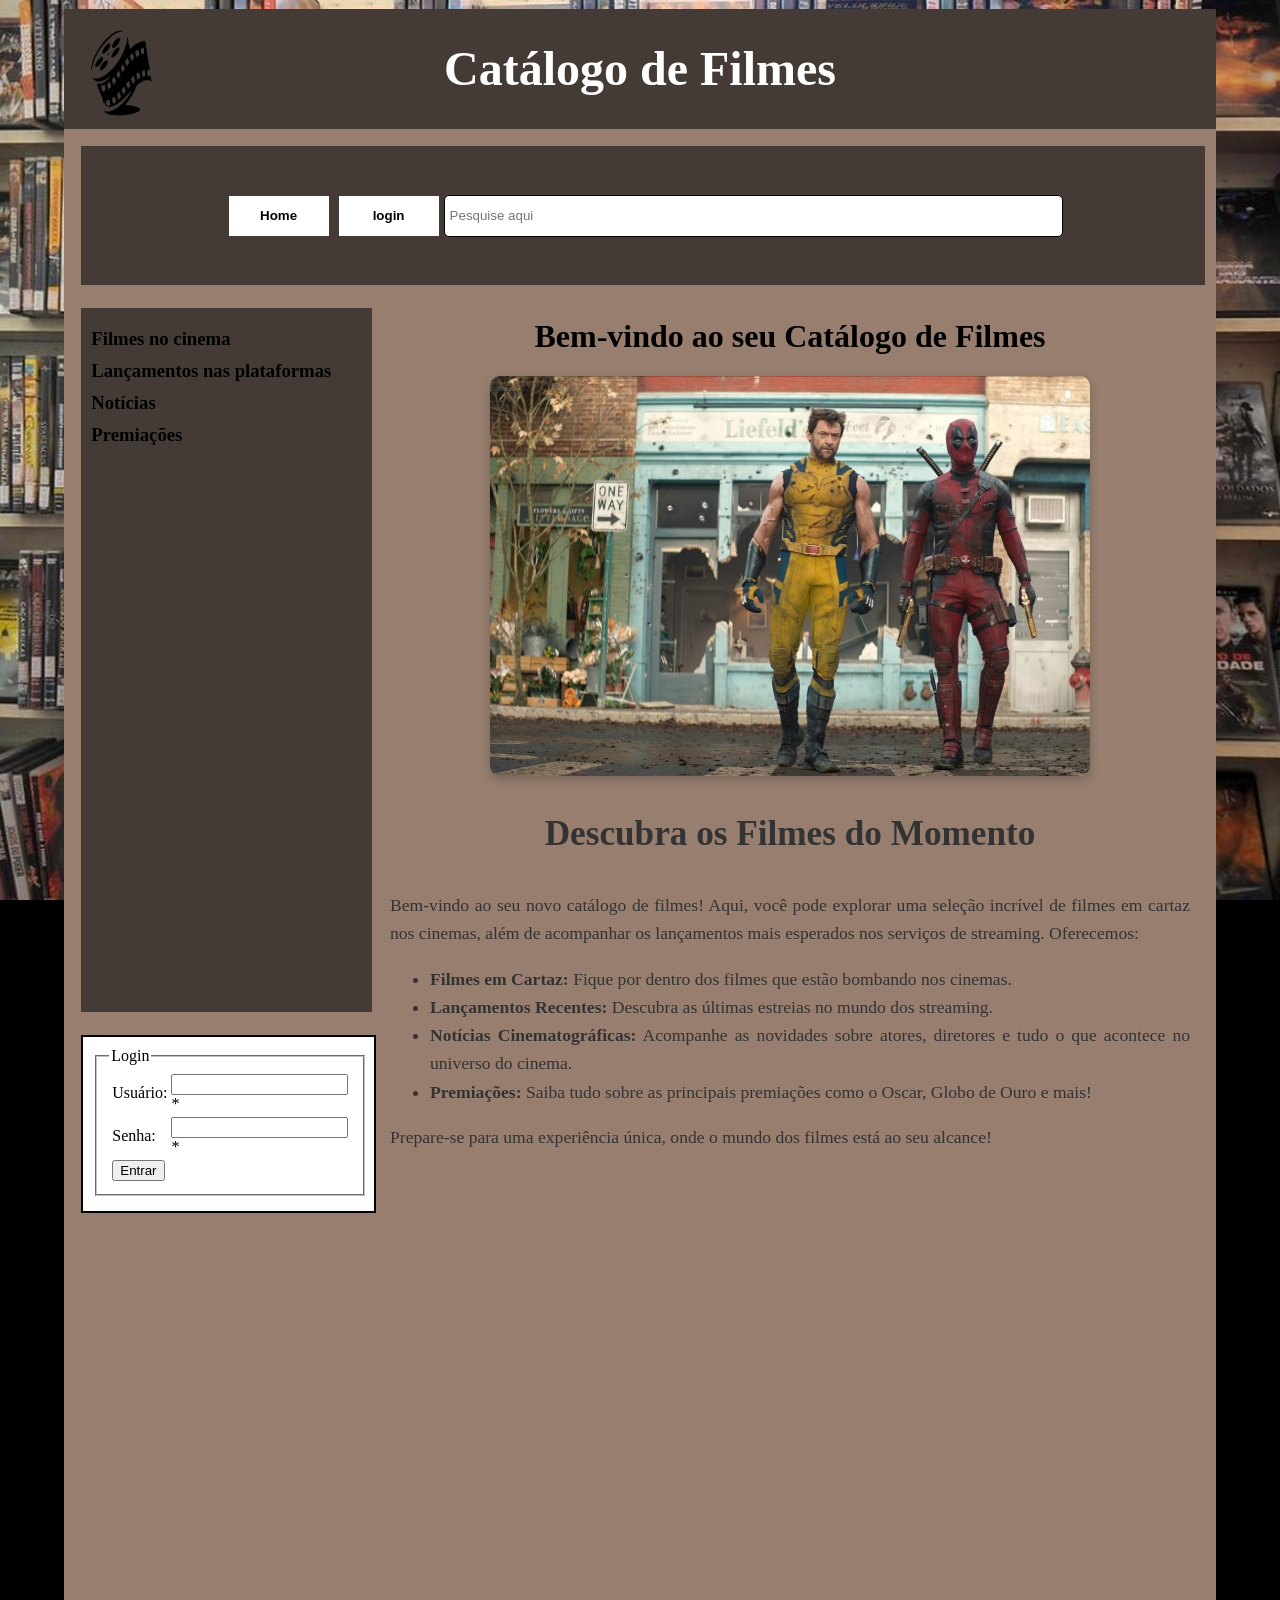
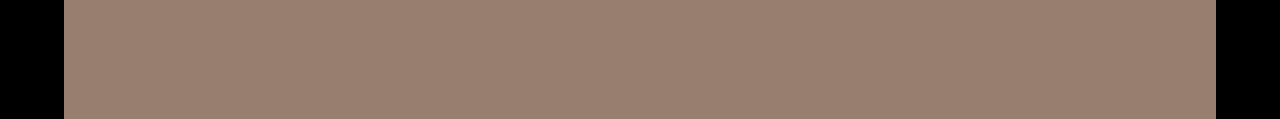
<file: public/index.html>
<!DOCTYPE html>
<html lang="pt">

<head>
    <meta charset="UTF-8">
    <meta name="viewport" content="width=device-width, initial-scale=1.0">
    <title>Filmes</title>
    <link rel="stylesheet" href="sytles/styleMain.css">
</head>

<body id="bodyFundo">

    <div id="fundo">

      
        <header id="titulo">
            <h1>Catálogo de Filmes</h1>

            <div id="logo">
                <img src="imagem/logoFilmes.png" width="100%" height="100%">
            </div>
        </header>

        
        <nav id="barra">
            <button name="button"><a href="paginas/principal.html" target="tela">Home</a></button>
            <button name="button">login</button>

            <input id="input" type="text" placeholder="Pesquise aqui">
        </nav>

       
        <nav id="menu">
            <h3> <a href="paginas/filmesCinema.html" target="tela">Filmes no cinema</a></h3>
            <h3> <a href="paginas/lancamentosPlataformas.html" target="tela">Lançamentos nas plataformas</a></h3>
            <h3> <a href="paginas/noticias.html" target="tela">Notícias</a></h3>
            <h3> <a href="paginas/premiacoes.html" target="tela">Premiações</a></h3>
        </nav>

        
        <main id="conteudo">
            <!-- iframe para chamar algo no caso a tela que foi renomeada no target -->
            <iframe name="tela" width="100%" height="100%" frameborder="0" src="paginas/principal.html"></iframe>
        </main>

       
        <section id="login">
            <article>
                <form action="" method="post">
                    <fieldset>
                        <legend>Login</legend>

                        <table align="center">
                            <tr>
                                <td>Usuário: </td> <td> <input type="text" required> *</td>
                            </tr>
                            <tr>
                                <td>Senha: </td> <td> <input type="password" required> *</td>
                            </tr>
                            <tr>
                                <td><input type="submit" value="Entrar"></td>
                            </tr>
                        </table>
                    </fieldset>
                </form>
            </article>
        </section>

        
        <footer>
            <p>&copy; 2025 Catálogo de Filmes</p>
        </footer>

    </div>    

</body>

</html>
</file>
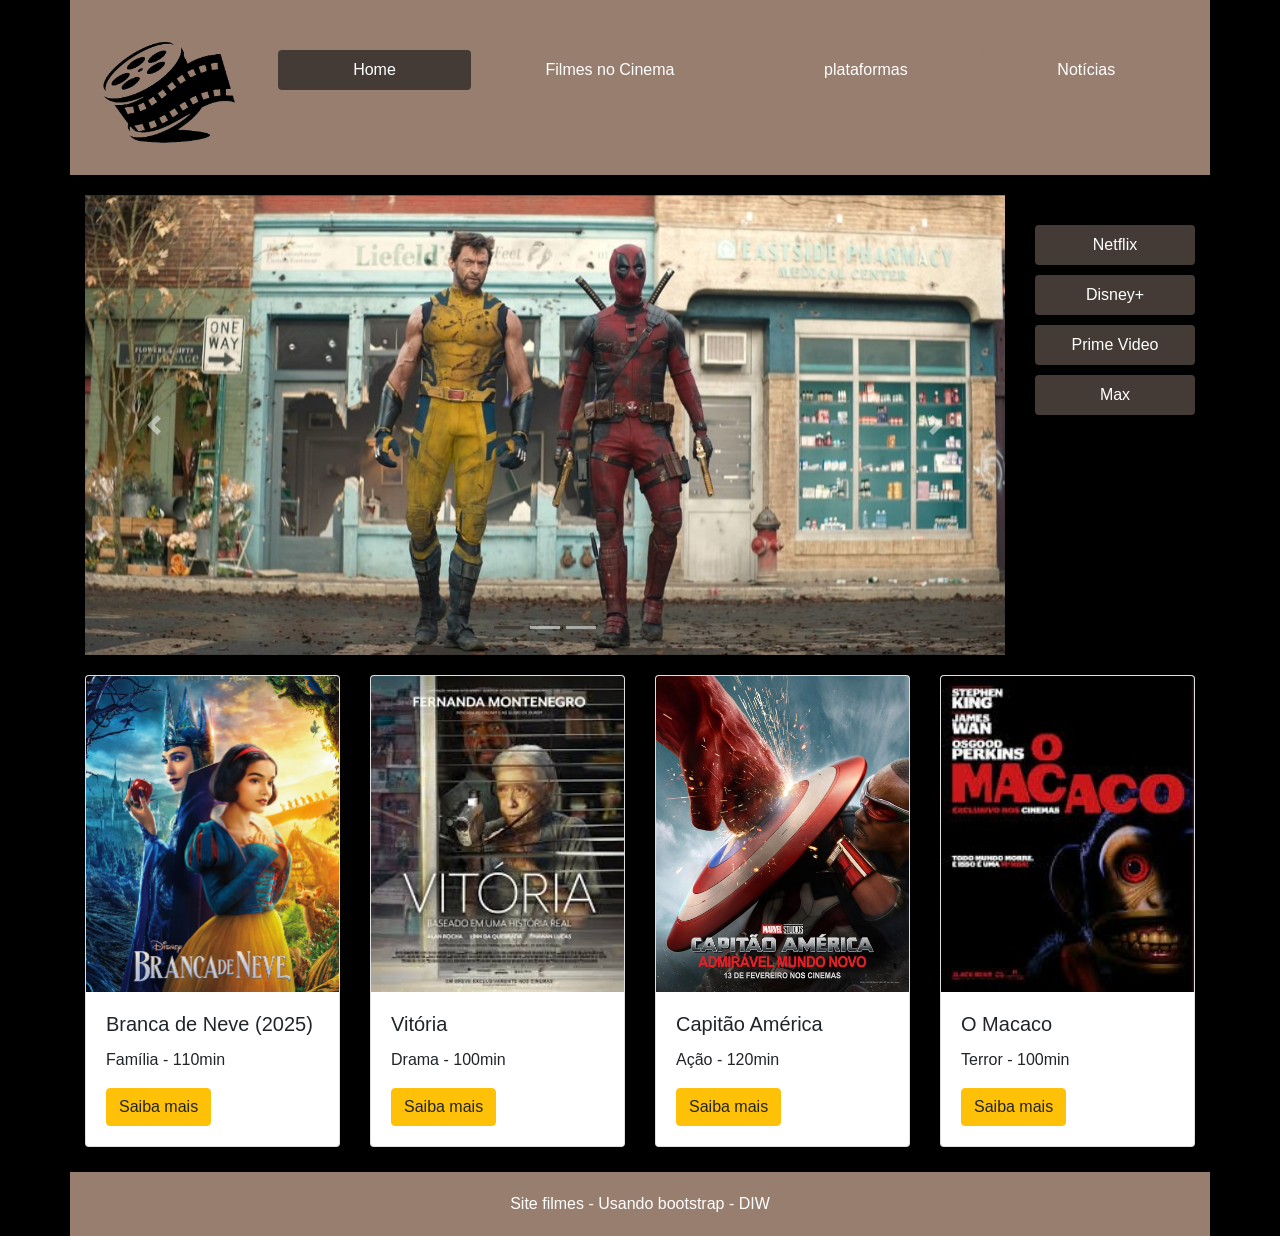
<file: public/bootstrap/index.html>
<!DOCTYPE html>
<html lang="pt">
<head>
    <meta charset="UTF-8">
    <meta name="viewport" content="width=device-width, initial-scale=1.0">
    <title>Filmes</title>
    <link rel="stylesheet" href="https://stackpath.bootstrapcdn.com/bootstrap/4.4.1/css/bootstrap.min.css" integrity="sha384-Vkoo8x4CGsO3+Hhxv8T/Q5PaXtkKtu6ug5TOeNV6gBiFeWPGFN9MuhOf23Q9Ifjh" crossorigin="anonymous">

    <link rel="stylesheet" href="estilos/estilos.css">
</head>
<body>
    


   <!--Modal Plataforma 1--> 
    <div class="modal fade" id="modalPlataforma1" tabindex="-1" role="dialog" aria-labelledby="exampleModalCenterTitle" aria-hidden="true">
        <div class="modal-dialog modal-dialog-centered" role="document">
        <div class="modal-content">
            <div class="modal-header">
            <h5 class="modal-title" id="exampleModalCenterTitle">Netflix</h5>
            <button type="button" class="close" data-dismiss="modal" aria-label="Close">
                <span aria-hidden="true">&times;</span>
            </button>
            </div>
            <div class="modal-body">
            <img src="imagem/bad.jpeg">
            <p>Assista esse filme imperdivel na Netflix</p>
            </div>
            <div class="modal-footer">
            <button type="button" class="btn btn-secondary" data-dismiss="modal">Fechar</button>
            <button type="button" class="btn btn-warning">Assistir</button>
            </div>
        </div>
        </div>
    </div>

     <!--Modal Plataforma 2 -->
     <div class="modal fade" id="modalPlataforma2" tabindex="-1" role="dialog" aria-labelledby="exampleModalCenterTitle" aria-hidden="true">
        <div class="modal-dialog modal-dialog-centered" role="document">
        <div class="modal-content">
            <div class="modal-header">
            <h5 class="modal-title" id="exampleModalCenterTitle">Disney+</h5>
            <button type="button" class="close" data-dismiss="modal" aria-label="Close">
                <span aria-hidden="true">&times;</span>
            </button>
            </div>
            <div class="modal-body">
            <img src="imagem/polvo.png">
            <p>Assista esse filme imperdivel no Disney+</p>
            </div>
            <div class="modal-footer">
            <button type="button" class="btn btn-secondary" data-dismiss="modal">Fechar</button>
            <button type="button" class="btn btn-warning">Assistir</button>
            </div>
        </div>
        </div>
    </div>





    <header class="container header">

        <div class="row">

            <div class="col-12 header_area">
                <div class="row">
                    <div class="col-12 col-sm-12 col-md-4 col-lg-2">
                        <img src="imagem/logoFilmes.png" class="logo">
                        
                    </div>
                    <div class="col-12 col-sm-12 col-md-8 col-lg-10 memu_area">
                        <nav class="nav nav-pills flex-column flex-sm-row">
                            <a class="flex-sm-fill text-sm-center nav-link active" href="#" >Home</a>
                            <a class="flex-sm-fill text-sm-center nav-link" href="#">Filmes no Cinema</a>
                            <a class="flex-sm-fill text-sm-center nav-link" href="#">plataformas</a>
                            <a class="flex-sm-fill text-sm-center nav-link" href="#">Notícias</a>
                        </nav>
                    </div>
                </div>
            </div>

        </div>

    </header>


    <main class="container main">

        <div class="row">

            <div class="col-12">
                
                <!--Duas colunas do carrosel e dos botões-->
                <div class="row main_area">

                    <div class="col-12 col-sm-12 col-md-10">
                        
                        <div id="carouselExampleIndicators" class="carousel slide" data-ride="carousel">
                            <ol class="carousel-indicators">
                              <li data-target="#carouselExampleIndicators" data-slide-to="0" class="active"></li>
                              <li data-target="#carouselExampleIndicators" data-slide-to="1"></li>
                              <li data-target="#carouselExampleIndicators" data-slide-to="2"></li>
                            </ol>
                            <div class="carousel-inner">
                              <div class="carousel-item active">
                                <img src="imagem/wllDead.jpg" class="d-block w-100" alt="Deadpoll">
                              </div>
                              <div class="carousel-item">
                                <img src="imagem/wllpanico.jpg" class="d-block w-100" alt="Pânico">
                              </div>
                              <div class="carousel-item">
                                <img src="imagem/wllMarvel.jpg" class="d-block w-100" alt="Marvel">
                              </div>
                            </div>
                            <a class="carousel-control-prev" href="#carouselExampleIndicators" role="button" data-slide="prev">
                              <span class="carousel-control-prev-icon" aria-hidden="true"></span>
                              <span class="sr-only">Previous</span>
                            </a>
                            <a class="carousel-control-next" href="#carouselExampleIndicators" role="button" data-slide="next">
                              <span class="carousel-control-next-icon" aria-hidden="true"></span>
                              <span class="sr-only">Next</span>
                            </a>
                          </div>
                    
                    </div>

                    <div class="col-12 col-sm-12 col-md-2 memu_area2">
                        
                        <nav class="nav nav-pills flex-column flex-sm-row">
                            <a class="flex-sm-fill text-sm-center nav-link" href="#" data-toggle="modal" data-target="#modalPlataforma1">Netflix</a>
                            <a class="flex-sm-fill text-sm-center nav-link" href="#" data-toggle="modal" data-target="#modalPlataforma2">Disney+</a>
                            <a class="flex-sm-fill text-sm-center nav-link" href="#" data-toggle="modal" data-target="#modalPlataforma3">Prime Video</a>
                            <a class="flex-sm-fill text-sm-center nav-link" href="#" data-toggle="modal" data-target="#modalPlataforma4">Max</a>
                            <!-- <a class="flex-sm-fill text-sm-center nav-link" href="#">Max</a>  -->
                            <!-- <a class="flex-sm-fill text-sm-center nav-link" href="#">Prime Video</a>  -->
                        </nav>                      
                    
                    </div>
        
                </div>

                <!--Card de anuncio-->

                <div class="row">

                    <div class="col-12 col-sm-12 col-md-6 col-lg-3">
                        
                        <div class="card">
                            <img src="imagem/brancadeneve.jpg" class="card-img-top" alt="Branca de Neve">
                            <div class="card-body">
                              <h5 class="card-title">Branca de Neve (2025)</h5>
                              <p class="card-text">Família - 110min</p>
                              <a href="#" class="btn btn-warning">Saiba mais</a>
                            </div>
                          </div>

                    </div>

                    <div class="col-12 col-sm-12 col-md-6 col-lg-3">
                        
                        <div class="card">
                            <img src="imagem/vitoria.jpg" class="card-img-top" alt="Vitória">
                            <div class="card-body">
                              <h5 class="card-title">Vitória</h5>
                              <p class="card-text">Drama - 100min</p>
                              <a href="#" class="btn btn-warning">Saiba mais</a>
                            </div>
                          </div>

                    </div>
                    <div class="col-12 col-sm-12 col-md-6 col-lg-3">
                        
                        <div class="card">
                            <img src="imagem/capitao.jpg" class="card-img-top" alt="Capitão América">
                            <div class="card-body">
                              <h5 class="card-title">Capitão América</h5>
                              <p class="card-text">Ação - 120min</p>
                              <a href="#" class="btn btn-warning">Saiba mais</a>
                            </div>
                          </div>

                    </div>
                    
                    <div class="col-12 col-sm-12 col-md-6 col-lg-3">
                        
                        <div class="card">
                            <img src="imagem/macaco.jpg" class="card-img-top" alt="Macaco">
                            <div class="card-body">
                              <h5 class="card-title"> O Macaco</h5>
                              <p class="card-text">Terror - 100min</p>
                              <a href="#" class="btn btn-warning">Saiba mais</a>
                            </div>
                          </div>

                    </div>                    

        
                </div>

            </div>

        </div>

    </main>

    <footer class="container footer">

        <div class="row">

            <div class="col-12 footer_area">
                Site filmes - Usando bootstrap - DIW
            </div>

        </div>

    </footer>



    <script src="https://code.jquery.com/jquery-3.4.1.slim.min.js" integrity="sha384-J6qa4849blE2+poT4WnyKhv5vZF5SrPo0iEjwBvKU7imGFAV0wwj1yYfoRSJoZ+n" crossorigin="anonymous"></script>
    <script src="https://cdn.jsdelivr.net/npm/popper.js@1.16.0/dist/umd/popper.min.js" integrity="sha384-Q6E9RHvbIyZFJoft+2mJbHaEWldlvI9IOYy5n3zV9zzTtmI3UksdQRVvoxMfooAo" crossorigin="anonymous"></script>
    <script src="https://stackpath.bootstrapcdn.com/bootstrap/4.4.1/js/bootstrap.min.js" integrity="sha384-wfSDF2E50Y2D1uUdj0O3uMBJnjuUD4Ih7YwaYd1iqfktj0Uod8GCExl3Og8ifwB6" crossorigin="anonymous"></script>
</body>
    
</body>
</html>
</file>
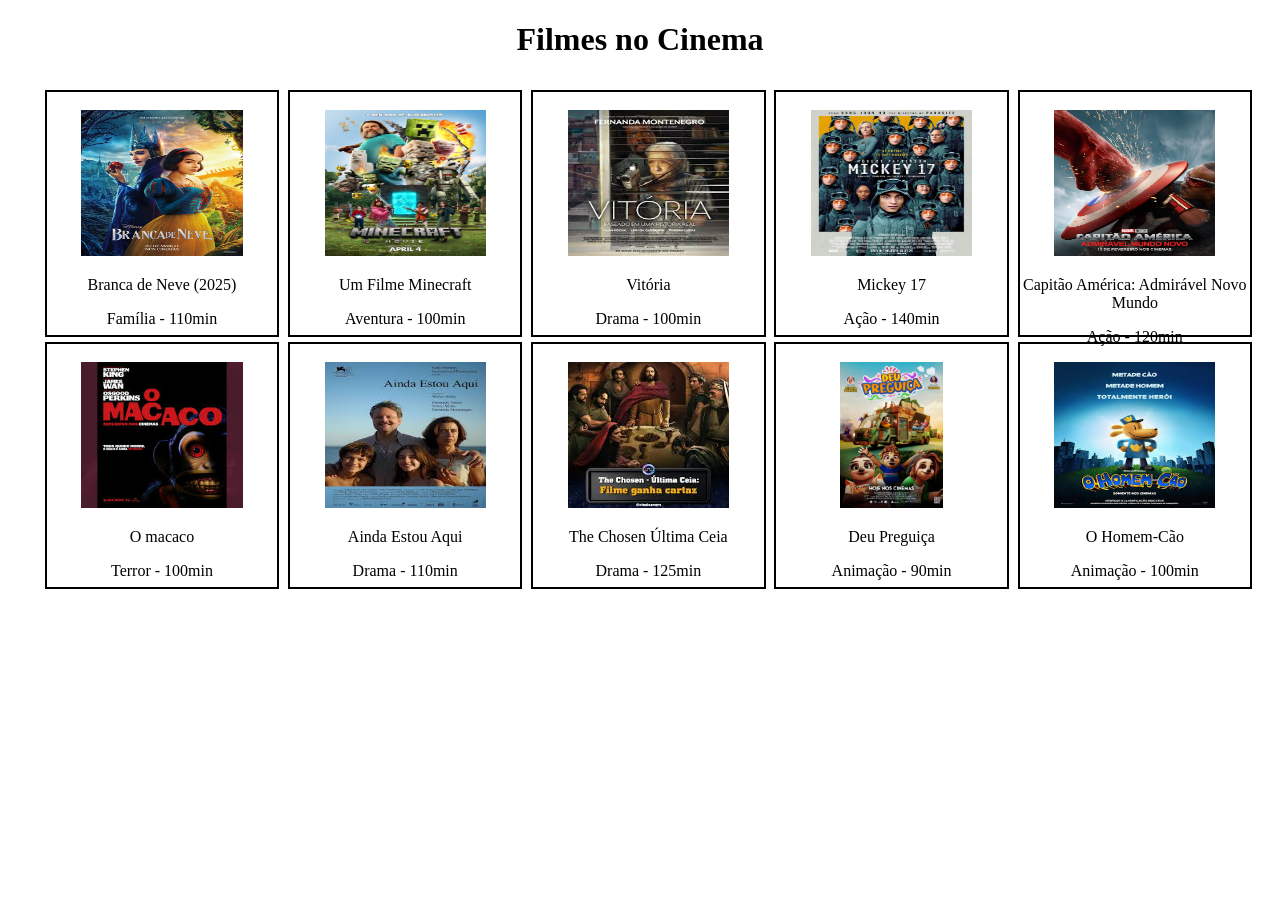
<file: public/paginas/filmesCinema.html>
<!DOCTYPE html>
<html lang="pt">
<head>
    <meta charset="UTF-8">
    <meta name="viewport" content="width=device-width, initial-scale=1.0">
    <title>Filmes em Cartaz no Cinema</title>
    <link rel="stylesheet" href="../sytles/styleCinema.css"> 
</head>
<body>

    <h1>Filmes no Cinema</h1>
    
    

        <div id="filme1">
            <br>
            <img src="../imagem/brancadeneve.jpg" width = "70%"  height = "60%" alt="Branca de Neve">
            <p>Branca de Neve (2025)</p>
            <p>Família - 110min</p>
        </div>
        
        <div id="filme2">
            <br>
            <img src="../imagem/minecraft.jpg" width = "70%"  height = "60%" alt="Minecraft">
            <p>Um Filme Minecraft</p>
            <p>Aventura - 100min</p>
        </div>
        
        <div id="filme3">
            <br>
            <img src="../imagem/vitoria.jpg" width = "70%"  height = "60%" alt="Vitória">
            <p>Vitória</p>
            <p>Drama - 100min</p>
        </div>
        
        <div id="filme4">
            <br>
            <img src="../imagem/mickey.jpg" width = "70%"  height = "60%" alt="Mickey 17">
            <p>Mickey 17</p>
            <p>Ação - 140min</p>
        </div>
        
        <div id="filme5">
            <br>
            <img src="../imagem/capitao.jpg" width = "70%"  height = "60%" alt="Capitão América">
            <p>Capitão América: Admirável Novo Mundo</p>
            <p>Ação - 120min</p>
        </div>
        
        <div id="filme6">
            <br>
            <img src="../imagem/macaco.jpg" width = "70%"  height = "60%" alt="O macaco">
            <p>O macaco</p>
            <p>Terror - 100min</p>
        </div>
        
        <div id="filme7">
            <br>
            <img src="../imagem/aindaestouaqui.jpg" width = "70%"  height = "60%" alt="Ainda Estou Aqui">
            <p>Ainda Estou Aqui</p>
            <p>Drama - 110min</p>
        </div>
        
        <div id="filme8">
            <br>
            <img src="../imagem/TheChosen.jpg" width = "70%"  height = "60%" alt="The Chosen Última Ceia">
            <p>The Chosen Última Ceia</p>
            <p>Drama - 125min</p>
        </div>
        
        <div id="filme9">
            <br>
            <img src="../imagem/deupreguica.jpg" wwidth = "70%"  height = "60%" alt="Deu Preguiça">
            <p>Deu Preguiça</p>
            <p>Animação - 90min</p>
        </div>
        
        <div id="filme10">
            <br>
            <img src="../imagem/cao.jpg" width = "70%"  height = "60%" alt="O Homem-Cão">
            <p>O Homem-Cão</p>
            <p>Animação - 100min</p>
        </div>

    
</body>
</html>
</file>
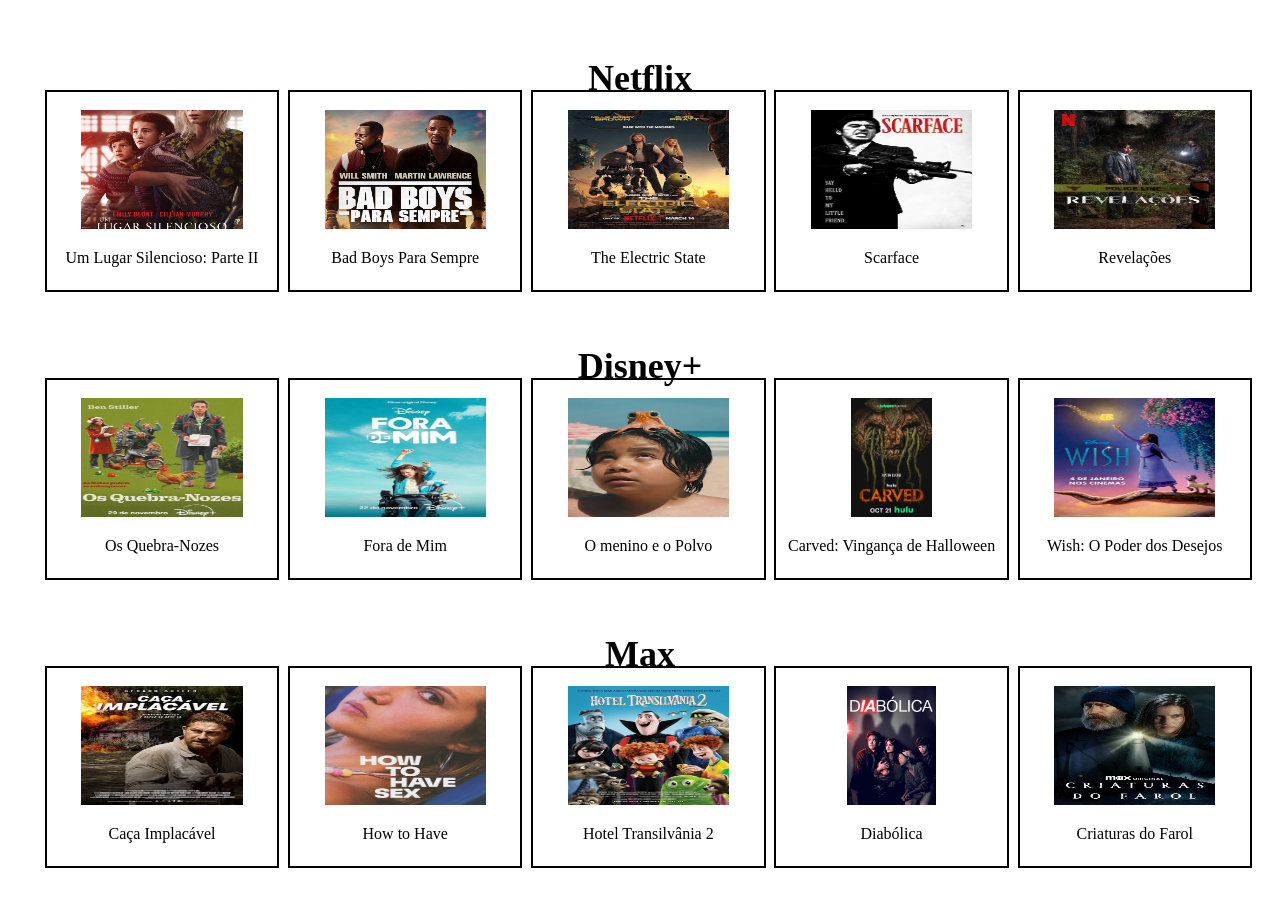
<file: public/paginas/lancamentosPlataformas.html>
<!DOCTYPE html>
<html lang="en">
<head>
    <meta charset="UTF-8">
    <meta name="viewport" content="width=device-width, initial-scale=1.0">
    <title>Streaming</title>
    <link rel="stylesheet" href="../sytles/styleStreaming.css"> 
</head>

<body>
    <div id = "titulo1">
        <h2>Netflix</h2>
    </div>
    
    
        <div id="filme1">
            <br>
            <img src="../imagem/lugar.jpg" width = "70%"  height = "60%" alt="Um Lugar Silencioso: Parte II ">
            <p>Um Lugar Silencioso: Parte II </p>
        </div>
        
        <div id="filme2">
            <br>
            <img src="../imagem/bad.jpeg" width = "70%"  height = "60%" alt="Bad Boys Para Sempre">
            <p>Bad Boys Para Sempre</p>
        </div>
        
        <div id="filme3">
            <br>
            <img src="../imagem/TheElectricState.jpg" width = "70%"  height = "60%" alt="The Electric State">
            <p>The Electric State</p>
        </div>
        
        <div id="filme4">
            <br>
            <img src="../imagem/Scarface.jpg" width = "70%"  height = "60%" alt="Scarface">
            <p>Scarface</p>
        </div>
        
        <div id="filme5">
            <br>
            <img src="../imagem/Revelações.jpg" width = "70%"  height = "60%" alt="Revelações">
            <p>Revelações</p>
        </div>

        <div id = "titulo2">
            <h2>Disney+</h2>
        </div>

    
        
        <div id="filme6">
            <br>
            <img src="../imagem/quebra.png" width = "70%"  height = "60%" alt="Os Quebra-Nozes">
            <p>Os Quebra-Nozes</p>
        </div>
        
        <div id="filme7">
            <br>
            <img src="../imagem/forademim.png" width = "70%"  height = "60%" alt="Fora de Mim">
            <p>Fora de Mim</p>
        </div>
        
        <div id="filme8">
            <br>
            <img src="../imagem/polvo.png" width = "70%"  height = "60%" alt="O menino e o Polvo">
            <p>O menino e o Polvo</p>
        </div>
        
        <div id="filme9">
            <br>
            <img src="../imagem/carved.png" wwidth = "70%"  height = "60%" alt="Carved: Vingança de Halloween">
            <p>Carved: Vingança de Halloween</p>
        </div>
        
        <div id="filme10">
            <br>
            <img src="../imagem/wish.jpg" width = "70%"  height = "60%" alt="Wish: O Poder dos Desejos">
            <p>Wish: O Poder dos Desejos</p>
        </div> 
        
        <div id = "titulo3">
            <h2>Max</h2>
        </div>

    
        
        <div id="filme11">
            <br>
            <img src="../imagem/caca.jpg" width = "70%"  height = "60%" alt="Caça Implacável">
            <p>Caça Implacável</p>
        </div>
        
        <div id="filme12">
            <br>
            <img src="../imagem/how.jpeg" width = "70%"  height = "60%" alt="How to Have">
            <p>How to Have</p>
        </div>
        
        <div id="filme13">
            <br>
            <img src="../imagem/hotel.jpg" width = "70%"  height = "60%" alt="Hotel Transilvânia 2">
            <p>Hotel Transilvânia 2</p>
        </div>
        
        <div id="filme14">
            <br>
            <img src="../imagem/Diabólica.jpg" wwidth = "70%"  height = "60%" alt="Diabólica">
            <p>Diabólica</p>
        </div>
        
        <div id="filme15">
            <br>
            <img src="../imagem/Criaturas do Farol.jpg" width = "70%"  height = "60%" alt="Criaturas do Farol">
            <p>Criaturas do Farol</p>
        </div>  
</body>

</html>
</file>
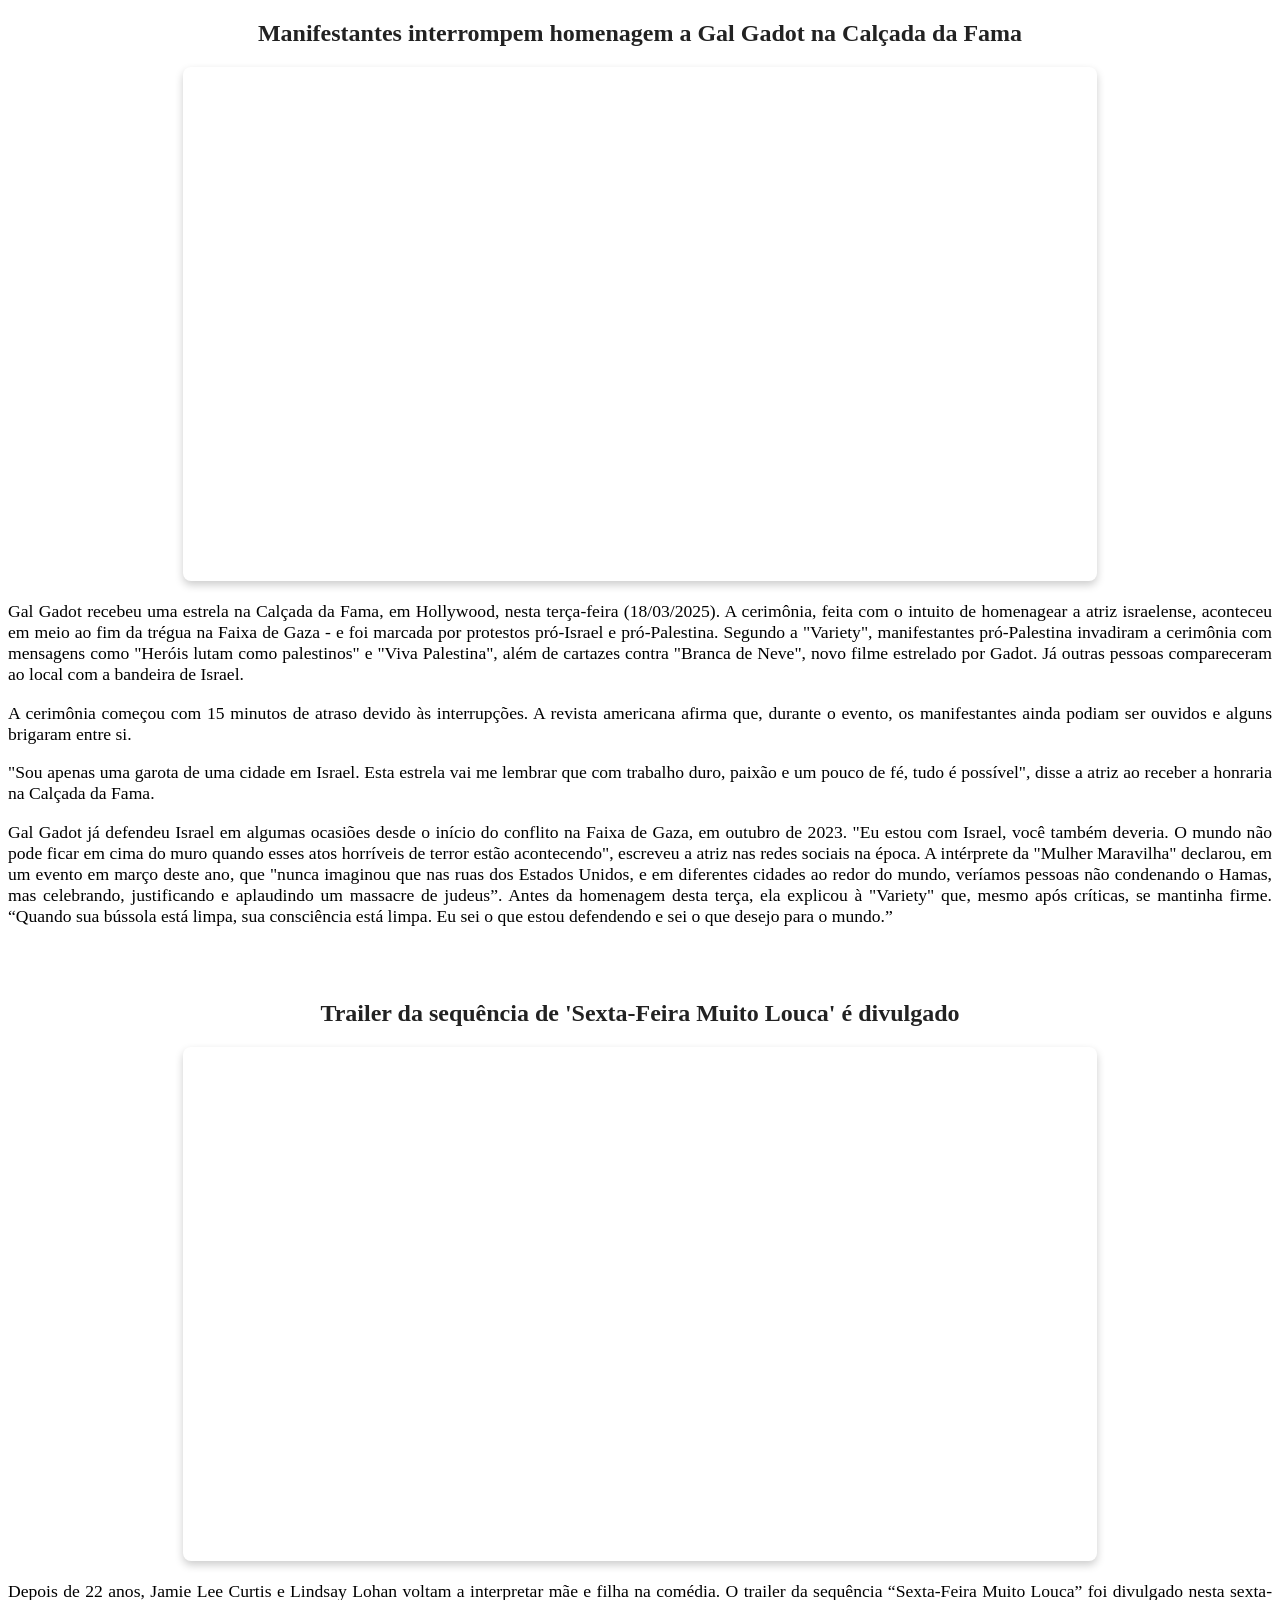
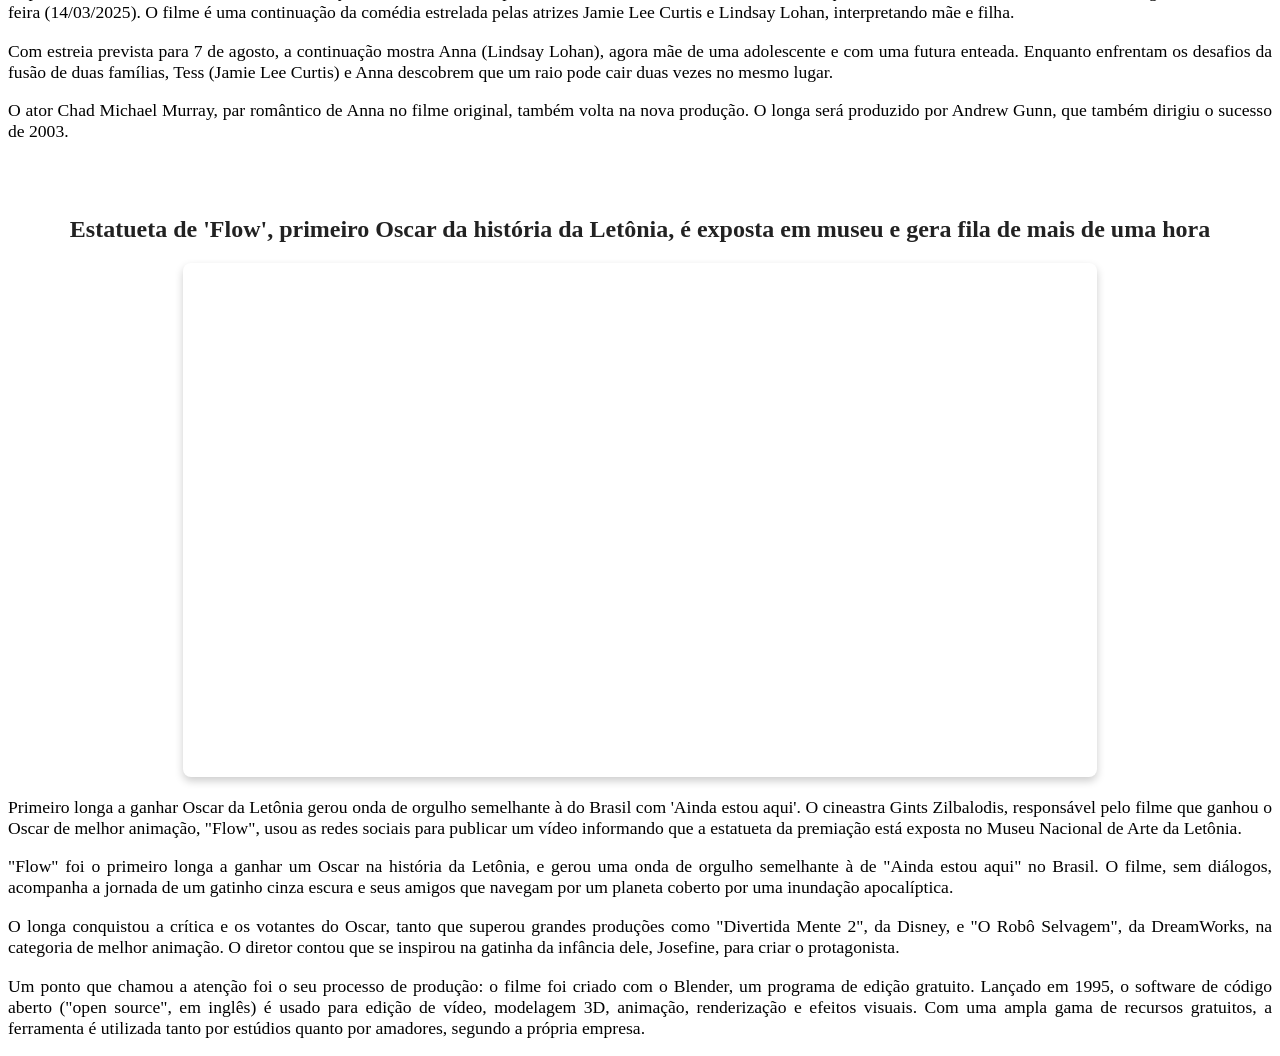
<file: public/paginas/noticias.html>
<!DOCTYPE html>
<html lang="pt">

<head>
    <meta charset="UTF-8">
    <meta name="viewport" content="width=device-width, initial-scale=1.0">
    <title>Notícias</title>
    <link rel="stylesheet" href="../sytles/styleNoticias.css"> 
</head>

<body>
        <h2>Manifestantes interrompem homenagem a Gal Gadot na Calçada da Fama</h2>
        <iframe width="914" height="514" src="https://www.youtube.com/embed/zRtnVBfF3Mk" title="GAL GADOT: MANIFESTANTES PRÓ-PALESTINA INTERROMPEM CERIMÔNIA NA CALÇADA DA FAMA" frameborder="0" allow="accelerometer; autoplay; clipboard-write; encrypted-media; gyroscope; picture-in-picture; web-share" referrerpolicy="strict-origin-when-cross-origin" allowfullscreen></iframe>
        <p>Gal Gadot recebeu uma estrela na Calçada da Fama, em Hollywood, nesta terça-feira (18/03/2025). A cerimônia, feita com o intuito de homenagear a atriz israelense, aconteceu em meio ao fim da trégua na Faixa de Gaza - e foi marcada por protestos pró-Israel e pró-Palestina. Segundo a "Variety", manifestantes pró-Palestina invadiram a cerimônia com mensagens como "Heróis lutam como palestinos" e "Viva Palestina", além de cartazes contra "Branca de Neve", novo filme estrelado por Gadot. Já outras pessoas compareceram ao local com a bandeira de Israel.</p>
        <p>A cerimônia começou com 15 minutos de atraso devido às interrupções. A revista americana afirma que, durante o evento, os manifestantes ainda podiam ser ouvidos e alguns brigaram entre si.</p>       
        <p>"Sou apenas uma garota de uma cidade em Israel. Esta estrela vai me lembrar que com trabalho duro, paixão e um pouco de fé, tudo é possível", disse a atriz ao receber a honraria na Calçada da Fama.        </p>
        <p>Gal Gadot já defendeu Israel em algumas ocasiões desde o início do conflito na Faixa de Gaza, em outubro de 2023. "Eu estou com Israel, você também deveria. O mundo não pode ficar em cima do muro quando esses atos horríveis de terror estão acontecendo", escreveu a atriz nas redes sociais na época. A intérprete da "Mulher Maravilha" declarou, em um evento em março deste ano, que "nunca imaginou que nas ruas dos Estados Unidos, e em diferentes cidades ao redor do mundo, veríamos pessoas não condenando o Hamas, mas celebrando, justificando e aplaudindo um massacre de judeus”. Antes da homenagem desta terça, ela explicou à "Variety" que, mesmo após críticas, se mantinha firme. “Quando sua bússola está limpa, sua consciência está limpa. Eu sei o que estou defendendo e sei o que desejo para o mundo.”</p>
        <br>
        <br>

        <h2>Trailer da sequência de 'Sexta-Feira Muito Louca' é divulgado</h2>
        <iframe width="914" height="514" src="https://www.youtube.com/embed/jnA98JT8T5k" title="Uma Sexta-Feira Mais Louca Ainda | Teaser Oficial Dublado" frameborder="0" allow="accelerometer; autoplay; clipboard-write; encrypted-media; gyroscope; picture-in-picture; web-share" referrerpolicy="strict-origin-when-cross-origin" allowfullscreen></iframe>
        <p>Depois de 22 anos, Jamie Lee Curtis e Lindsay Lohan voltam a interpretar mãe e filha na comédia. O trailer da sequência “Sexta-Feira Muito Louca” foi divulgado nesta sexta-feira (14/03/2025). O filme é uma continuação da comédia estrelada pelas atrizes Jamie Lee Curtis e Lindsay Lohan, interpretando mãe e filha.</p>
        <p>Com estreia prevista para 7 de agosto, a continuação mostra Anna (Lindsay Lohan), agora mãe de uma adolescente e com uma futura enteada. Enquanto enfrentam os desafios da fusão de duas famílias, Tess (Jamie Lee Curtis) e Anna descobrem que um raio pode cair duas vezes no mesmo lugar.</p>
        <p>O ator Chad Michael Murray, par romântico de Anna no filme original, também volta na nova produção. O longa será produzido por Andrew Gunn, que também dirigiu o sucesso de 2003.</p>
        <br>
        <br>

        <h2>Estatueta de 'Flow', primeiro Oscar da história da Letônia, é exposta em museu e gera fila de mais de uma hora</h2>
        <iframe width="914" height="514" src="https://www.youtube.com/embed/PxTHIuF_gMk" title="Estatueta do Oscar de “Flow” é exibida no Museu da Letônia | CNN NOVO DIA" frameborder="0" allow="accelerometer; autoplay; clipboard-write; encrypted-media; gyroscope; picture-in-picture; web-share" referrerpolicy="strict-origin-when-cross-origin" allowfullscreen></iframe>
        <p>Primeiro longa a ganhar Oscar da Letônia gerou onda de orgulho semelhante à do Brasil com 'Ainda estou aqui'. O cineastra Gints Zilbalodis, responsável pelo filme que ganhou o Oscar de melhor animação, "Flow", usou as redes sociais para publicar um vídeo informando que a estatueta da premiação está exposta no Museu Nacional de Arte da Letônia.</p>
        <p>"Flow" foi o primeiro longa a ganhar um Oscar na história da Letônia, e gerou uma onda de orgulho semelhante à de "Ainda estou aqui" no Brasil. O filme, sem diálogos, acompanha a jornada de um gatinho cinza escura e seus amigos que navegam por um planeta coberto por uma inundação apocalíptica.</p>
        <p>O longa conquistou a crítica e os votantes do Oscar, tanto que superou grandes produções como "Divertida Mente 2", da Disney, e "O Robô Selvagem", da DreamWorks, na categoria de melhor animação. O diretor contou que se inspirou na gatinha da infância dele, Josefine, para criar o protagonista.</p>
        <p>Um ponto que chamou a atenção foi o seu processo de produção: o filme foi criado com o Blender, um programa de edição gratuito. Lançado em 1995, o software de código aberto ("open source", em inglês) é usado para edição de vídeo, modelagem 3D, animação, renderização e efeitos visuais. Com uma ampla gama de recursos gratuitos, a ferramenta é utilizada tanto por estúdios quanto por amadores, segundo a própria empresa.</p>


    </body>

</html>
</file>
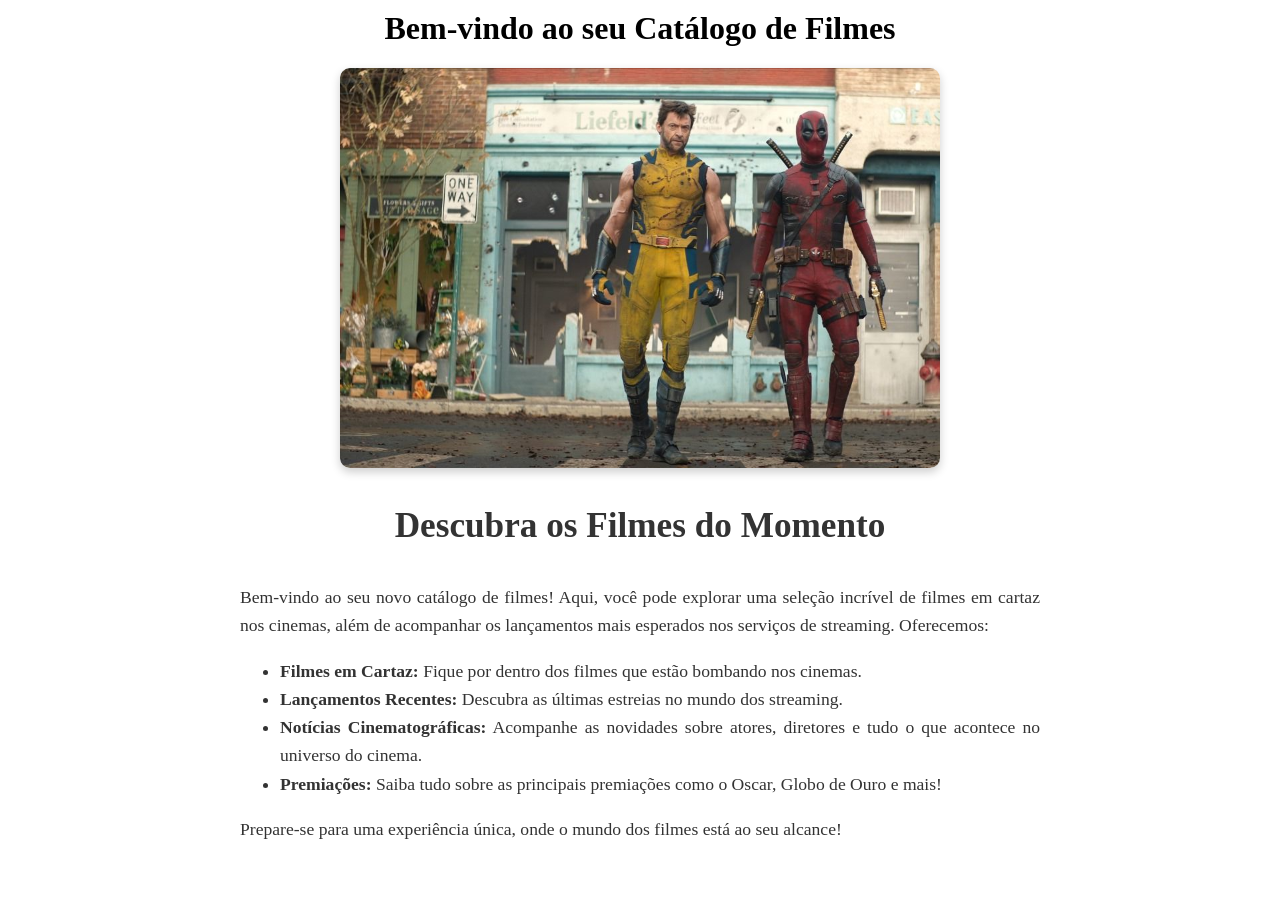
<file: public/paginas/principal.html>
<!DOCTYPE html>
<html lang="en">
<head>
    <meta charset="UTF-8">
    <meta name="viewport" content="width=device-width, initial-scale=1.0">
    <title>Home</title>
    <link rel="stylesheet" href="../sytles/stylePrincipal.css"> 
</head>

<body>
    
    <h1>Bem-vindo ao seu Catálogo de Filmes</h1>

    <div class="carrossel-container">
        <div class="carrossel">
            <img src="../imagem/wllDead.jpg" alt="Deadpoll">
            <img src="../imagem/wllpanico.jpg" alt="Pânico">
            <img src="../imagem/wllMarvel.jpg" alt="Marvel">
            <img src="../imagem/wllHarry.png" alt="Harry Potter">
            <img src="../imagem/wllMadagascar.jpg" alt="Madagascar">
        </div>
    </div>

    <div class="intro-text">
        <h2>Descubra os Filmes do Momento</h2>
        <p>Bem-vindo ao seu novo catálogo de filmes! Aqui, você pode explorar uma seleção incrível de filmes em cartaz nos cinemas, além de acompanhar os lançamentos mais esperados nos serviços de streaming. Oferecemos:</p>
        <ul>
            <li><strong>Filmes em Cartaz:</strong> Fique por dentro dos filmes que estão bombando nos cinemas.</li>
            <li><strong>Lançamentos Recentes:</strong> Descubra as últimas estreias no mundo dos streaming.</li>
            <li><strong>Notícias Cinematográficas:</strong> Acompanhe as novidades sobre atores, diretores e tudo o que acontece no universo do cinema.</li>
            <li><strong>Premiações:</strong> Saiba tudo sobre as principais premiações como o Oscar, Globo de Ouro e mais!</li>
        </ul>
        <p>Prepare-se para uma experiência única, onde o mundo dos filmes está ao seu alcance!</p>
    </div>
    
</body>

</html>
</file>
<file: public/sytles/styleMain.css>
/* Fundo do corpo */
#bodyFundo {
    background-image: url("../imagem/fundoLoc.jpg");
    background-attachment: fixed;
    background-size: cover;
    background-position: center;
}

/* Fundo geral */
body {
    background-color: black;
    background-attachment: fixed;
    margin: 0;
    padding: 0;
}

/* Container principal */
#fundo {
    position: absolute;
    width: 90%; /* Largura da div */
    height: 190%; /* Altura da div */
    left: 5%; /* Posição horizontal */
    top: 1%; /* Posição vertical */
    background-color: #977e6f; /* Cor de fundo */
}

/* Título */
#titulo {
    position: absolute;
    width: 100%;
    height: 7%;
    display: flex;
    justify-content: center;
    align-items: center;
    background-color: #453b36;
    color: white;
    font-size: 1.5em;
    font-weight: bold;
    
}

/* Logo */
#logo {
    position: absolute;
    width: 6%;
    height: 95%;
    left: 2%;
}

/* Barra de navegação */
#barra {
    position: absolute;
    width: 95.8%;
    height: 7%;
    left: 1.5%;
    top: 8%;
    display: flex;
    justify-content: center;
    align-items: center;
    background-color:#453b36;
    padding: 10px;
}

/* Menu lateral */
#menu {
    position: absolute;
    width: 23.5%;
    height: 40%;
    left: 1.5%;
	top: 17.5%;
    background-color: #453b36;
    padding: 10px;
}

#menu h3 {
    margin: 10px 0;
}

#menu a {
    text-decoration: none;
    color: black;
    font-weight: bold;
}

#menu a:hover {
    color: white;
}

/* Conteúdo */
#conteudo {
    position: absolute;
    width: 71%;
    left: 27.5%;
    height: 77%;
    top: 17.5%;
    background-color:#977e6f;
}

/* Login */
#login {
    position: absolute;
    width: 23.5%;
    height: 9%;
    left: 1.5%;
    top: 60%;
    background-color: white;
    border: 2px solid black;
    padding: 10px;
}

/* Botões */
button {
    width: 100px;
    height: 40px;
    border: none;
    background-color: white;
    cursor: pointer;
    font-weight: bold;
    margin: 5px;
}

button a {
    text-decoration: none;
    color: black;
}

button:hover {
    background-color: lightgray;
}

/* Input de pesquisa */
#input {
    height: 30px;
    width: 55%;
    padding: 5px;
    border-radius: 5px;
    border: 1px solid black;
}


@media (max-width: 400px) {

    
    
    /* Container principal */
    #fundo {
        position: absolute;
        width: 100%; /* Largura da div */
        height: 200%; /* Altura da div */
        left: 0%; /* Posição horizontal */
        top: 0%; /* Posição vertical */
        background-color: #977e6f; /* Cor de fundo */
    }
    
    /* Título */
    #titulo {
        position: absolute;
        width: 97%;
        height: 7%;
        display: flex;
        justify-content: center;
        align-items: center;
        background-color: #453b36;
        color: white;
        font-size: 1em;
        font-weight: bold;
        
    }
    
    /* Logo */
    #logo {
        display: none;
    }
    
    /* Barra de navegação */
    #barra {
        position: absolute;
        width: 90%;
        height: 7%;
        top: 8%;
        display: flex;
        justify-content: center;
        align-items: center;
        background-color:black;
    }
    
    /* Menu lateral */
    #menu {
        display: none;
    }
    
    /* Conteúdo */
    #conteudo {
        position: absolute;
        width: 90%;
        left: 0%;
        height: 77%;
        top: 17.5%;
        background-color:#977e6f;
    }
    
    /* Login */
    #login {
       display: none;
    }
    
    /* Botões */
    button {
        width: 100px;
        height: 40px;
        border: none;
        background-color: white;
        cursor: pointer;
        font-weight: bold;
        margin: 5px;
    }
    
    button a {
        text-decoration: none;
        color: black;
    }
    
    button:hover {
        background-color: lightgray;
    }
    
    /* Input de pesquisa */
    #input {
        display: none;
    }
}
</file>
<file: public/bootstrap/estilos/estilos.css>
.header{
    background-color: #977e6f;
    margin-bottom: 20px;
    text-align: center;
}

.header_area{
    padding: 20px;
}

.memu_area{
    margin-top: 30px;
}

.memu_area nav a{
    background-color: #977e6f;
    color:white;
    margin-bottom: 10px;
}

.memu_area nav a:hover{
    background-color: #977e6f;
}


.active{
    background-color: #453b36 !important;
}

.logo{
    width: 150px;
}

.main{
    
}

.main .card{
    margin-bottom: 15px;
}

.main_area{
    margin-bottom: 20px;
}

.footer{
    margin-top: 10px;
    background: #977e6f;
    color: white;
}
.footer_area{
    padding: 20px;
    text-align: center  ;
    background-color: #977e6f;
}

.modal-body img{ width: 100%;}

.memu_area2{
    margin-top: 30px;
}

.memu_area2 nav a{
    background-color: #453b36;
    color:white;
    margin-bottom: 10px;
}

.memu_area2 nav a:hover{
    background-color: #453b36;
}

body{
    background-color: black;
}
</file>
<file: public/sytles/styleCinema.css>
#filme1{
    position: absolute;
    width: 18%;
    height: 27%;
    left: 3.5%;
	top: 10%;
    border: 2px solid black;
    text-align: center;
}

#filme2{
    position: absolute;
    width: 18%;
    height: 27%;
    left: 22.5%;
	top: 10%;
    border: 2px solid black;
    text-align: center;
}

#filme3{
    position: absolute;
    width: 18%;
    height: 27%;
    left: 41.5%;
	top: 10%;
    border: 2px solid black;
    text-align: center;
}

#filme4{
    position: absolute;
    width: 18%;
    height: 27%;
    left: 60.5%;
	top: 10%;
    border: 2px solid black;
    text-align: center;
}

#filme5{
    position: absolute;
    width: 18%;
    height: 27%;
    left: 79.5%;
	top: 10%;
    border: 2px solid black;
    text-align: center;
}

#filme6{
    position: absolute;
    width: 18%;
    height: 27%;
    left: 3.5%;
	top: 38%;
    border: 2px solid black;
    text-align: center;
}

#filme7{
    position: absolute;
    width: 18%;
    height: 27%;
    left: 22.5%;
	top: 38%;
    border: 2px solid black;
    text-align: center;
}

#filme8{
    position: absolute;
    width: 18%;
    height: 27%;
    left: 41.5%;
	top: 38%;
    border: 2px solid black;
    text-align: center;
}

#filme9{
    position: absolute;
    width: 18%;
    height: 27%;
    left: 60.5%;
	top: 38%;
    border: 2px solid black;
    text-align: center;
}

#filme10{
    position: absolute;
    width: 18%;
    height: 27%;
    left: 79.5%;
	top: 38%;
    border: 2px solid black;
    text-align: center;
}

h1{
    text-align: center;
}
</file>
<file: public/sytles/styleStreaming.css>
#titulo1{
    position: absolute;
    width: 10%;
    height: 5%;
    left: 45%;
	top: 3%;
    text-align: center;
    font-size: 1.5em;
    font-weight: bold;
}

#titulo2{
    position: absolute;
    width: 10%;
    height: 5%;
    left: 45%;
	top: 35%;
    text-align: center;
    font-size: 1.5em;
    font-weight: bold;
}

#titulo3{
    position: absolute;
    width: 10%;
    height: 5%;
    left: 45%;
	top: 67%;
    text-align: center;
    font-size: 1.5em;
    font-weight: bold;
}

#filme1{
    position: absolute;
    width: 18%;
    height: 22%;
    left: 3.5%;
	top: 10%;
    border: 2px solid black;
    text-align: center;
}

#filme2{
    position: absolute;
    width: 18%;
    height: 22%;
    left: 22.5%;
	top: 10%;
    border: 2px solid black;
    text-align: center;
}

#filme3{
    position: absolute;
    width: 18%;
    height: 22%;
    left: 41.5%;
	top: 10%;
    border: 2px solid black;
    text-align: center;
}

#filme4{
    position: absolute;
    width: 18%;
    height: 22%;
    left: 60.5%;
	top: 10%;
    border: 2px solid black;
    text-align: center;
}

#filme5{
    position: absolute;
    width: 18%;
    height: 22%;
    left: 79.5%;
	top: 10%;
    border: 2px solid black;
    text-align: center;
}




#filme6{
    position: absolute;
    width: 18%;
    height: 22%;
    left: 3.5%;
	top: 42%;
    border: 2px solid black;
    text-align: center;
}

#filme7{
    position: absolute;
    width: 18%;
    height: 22%;
    left: 22.5%;
	top: 42%;
    border: 2px solid black;
    text-align: center;
}

#filme8{
    position: absolute;
    width: 18%;
    height: 22%;
    left: 41.5%;
	top: 42%;
    border: 2px solid black;
    text-align: center;
}

#filme9{
    position: absolute;
    width: 18%;
    height: 22%;
    left: 60.5%;
	top: 42%;
    border: 2px solid black;
    text-align: center;
}

#filme10{
    position: absolute;
    width: 18%;
    height: 22%;
    left: 79.5%;
	top: 42%;
    border: 2px solid black;
    text-align: center;
}



#filme11{
    position: absolute;
    width: 18%;
    height: 22%;
    left: 3.5%;
	top: 74%;
    border: 2px solid black;
    text-align: center;
}

#filme12{
    position: absolute;
    width: 18%;
    height: 22%;
    left: 22.5%;
	top: 74%;
    border: 2px solid black;
    text-align: center;
}

#filme13{
    position: absolute;
    width: 18%;
    height: 22%;
    left: 41.5%;
	top: 74%;
    border: 2px solid black;
    text-align: center;
}

#filme14{
    position: absolute;
    width: 18%;
    height: 22%;
    left: 60.5%;
	top: 74%;
    border: 2px solid black;
    text-align: center;
}

#filme15{
    position: absolute;
    width: 18%;
    height: 22%;
    left: 79.5%;
	top: 74%;
    border: 2px solid black;
    text-align: center;
}
</file>
<file: public/sytles/styleNoticias.css>
h2 {
    color: #222;
    text-align: center;
}


p {
    font-size: 1.1em;
    text-align: justify;
}


iframe {
    width: 100%;
    max-width: 914px;
    height: 514px;
    display: block;
    margin: 20px auto;
    border-radius: 8px;
    box-shadow: 0px 4px 8px rgba(0, 0, 0, 0.2);
}
</file>
<file: public/sytles/stylePrincipal.css>
.carrossel-container {
        margin: 20px auto;
        width: 600px; 
        overflow: hidden;
        border-radius: 10px;
        box-shadow: 0 4px 10px rgba(0,0,0,0.2);
    }

        .carrossel {
            display: flex;
            width: 500%;
            animation: slide 10s infinite linear;
        }

        .carrossel img {
            width: 600px;
            height: 400px;
            object-fit: cover;
            border-radius: 8px;
        }

         @keyframes slide {
            0%, 15% { transform: translateX(0); } 
            20%, 35% { transform: translateX(-20%); } 
            40%, 55% { transform: translateX(-40%); } 
            60%, 75% { transform: translateX(-60%); } 
            80%, 100% { transform: translateX(-80%); } 
        }

        .intro-text {
            margin: 20px auto;
            max-width: 800px;
            text-align: justify;
            font-size: 1.1em;
            line-height: 1.6;
            color: #333;
        }

        .intro-text h2 {
            font-size: 2em;
            color: #333;
            text-align: center;
        }

        .intro-text p {
            margin-top: 10px;
            text-align: justify;
        }

        h1 {
            margin-top: 10px;
            text-align: center;
        }


        .carrossel-container {
            margin: 20px auto;
            width: 600px;  /* Tamanho padrão */
            max-width: 100%; /* Garante que não ultrapasse a tela */
            overflow: hidden;
            border-radius: 10px;
            box-shadow: 0 4px 10px rgba(0,0,0,0.2);
        }
        
        .carrossel {
            display: flex;
            width: 500%;
            animation: slide 10s infinite linear;
        }
        
        .carrossel img {
            width: 100%; /* Agora ajusta automaticamente */
            height: 400px;
            object-fit: cover;
            border-radius: 8px;
        }
        
     
        
        /* Responsividade para celulares menores que 400px */
        @media (max-width: 400px) {
            .carrossel-container {
                width: 100%; /* Ocupa toda a largura da tela */
            }
        
            .carrossel img {
                height: 200px; /* Ajusta altura para manter equilíbrio */
            }
        }
</file>
